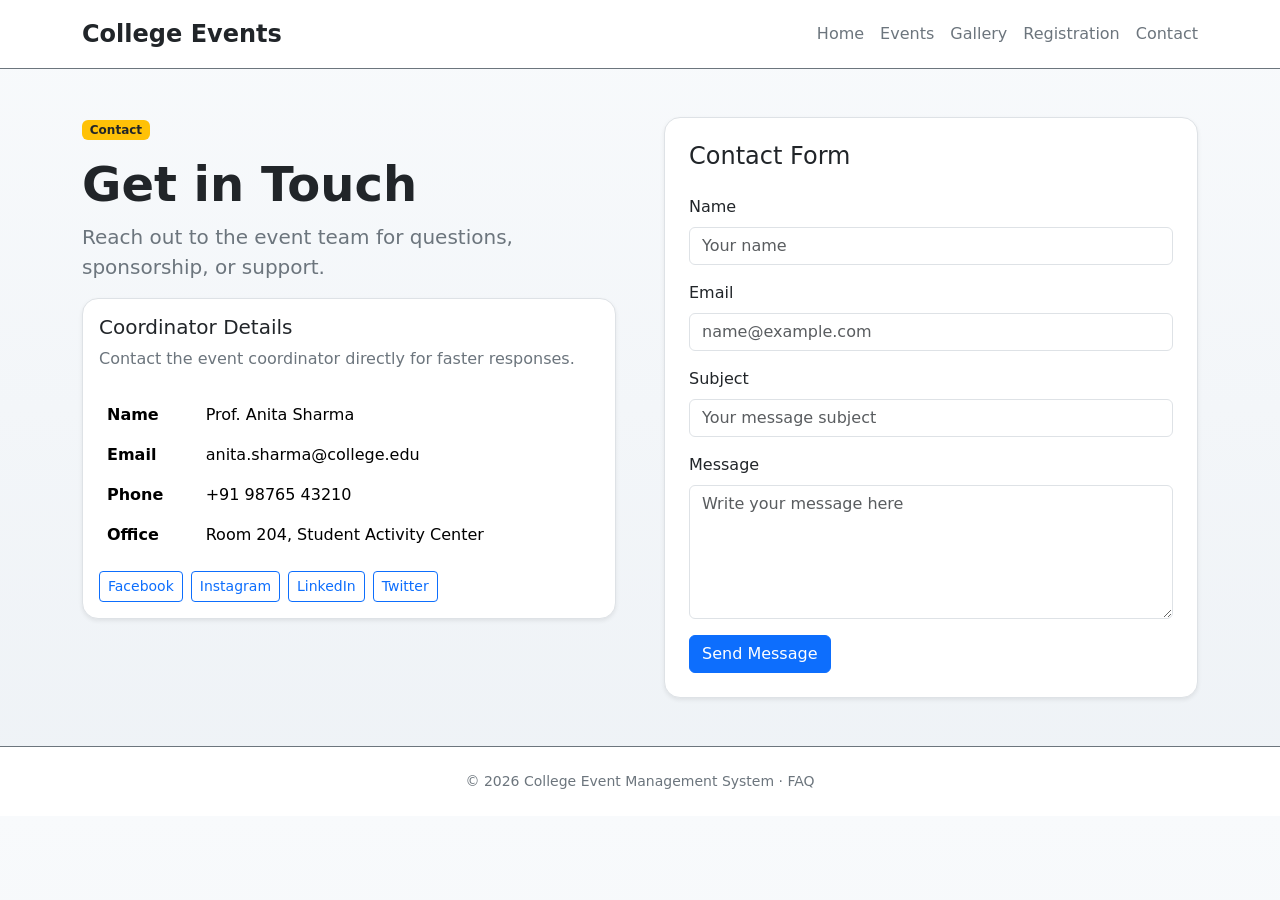
<file: contact.html>
<!DOCTYPE html>
<html lang="en">
<head>
  <meta charset="UTF-8" />
  <meta name="viewport" content="width=device-width, initial-scale=1.0" />
  <title>Contact - College Event Management</title>
  <link href="https://cdn.jsdelivr.net/npm/bootstrap@5.3.3/dist/css/bootstrap.min.css" rel="stylesheet" crossorigin="anonymous" />
  <link rel="stylesheet" href="styles.css" />
</head>
<body class="bg-light text-dark">
  <header class="py-3 bg-white border-bottom border-secondary">
    <div class="container d-flex flex-column flex-md-row align-items-center justify-content-between gap-3">
      <a class="fs-4 fw-bold text-decoration-none text-dark" href="index.html">College Events</a>
      <nav class="d-flex flex-wrap justify-content-center gap-3" aria-label="Primary navigation">
        <a class="text-secondary text-decoration-none fs-6" href="index.html">Home</a>
        <a class="text-secondary text-decoration-none fs-6" href="events.html">Events</a>
        <a class="text-secondary text-decoration-none fs-6" href="gallery.html">Gallery</a>
        <a class="text-secondary text-decoration-none fs-6" href="registration.html">Registration</a>
        <a class="text-secondary text-decoration-none fs-6" href="contact.html">Contact</a>
      </nav>
    </div>
  </header>

  <main>
    <section class="py-5">
      <div class="container">
        <div class="row g-5">
          <div class="col-lg-6">
            <span class="badge bg-warning text-dark mb-3">Contact</span>
            <h1 class="display-5 fw-bold">Get in Touch</h1>
            <p class="lead text-secondary">Reach out to the event team for questions, sponsorship, or support.</p>

            <div class="card mb-4 shadow-sm rounded-4 border">
              <div class="card-body">
                <h5 class="card-title">Coordinator Details</h5>
                <p class="text-secondary mb-4">Contact the event coordinator directly for faster responses.</p>
                <table class="table table-borderless">
                  <tbody>
                    <tr>
                      <th scope="row">Name</th>
                      <td>Prof. Anita Sharma</td>
                    </tr>
                    <tr>
                      <th scope="row">Email</th>
                      <td>anita.sharma@college.edu</td>
                    </tr>
                    <tr>
                      <th scope="row">Phone</th>
                      <td>+91 98765 43210</td>
                    </tr>
                    <tr>
                      <th scope="row">Office</th>
                      <td>Room 204, Student Activity Center</td>
                    </tr>
                  </tbody>
                </table>

                <div class="d-flex flex-wrap gap-2">
                  <a href="#" class="btn btn-outline-primary btn-sm">Facebook</a>
                  <a href="#" class="btn btn-outline-primary btn-sm">Instagram</a>
                  <a href="#" class="btn btn-outline-primary btn-sm">LinkedIn</a>
                  <a href="#" class="btn btn-outline-primary btn-sm">Twitter</a>
                </div>
              </div>
            </div>
          </div>

          <div class="col-lg-6">
            <div class="card shadow-sm rounded-4 border p-4">
              <h2 class="h4 mb-4">Contact Form</h2>
              <form>
                <div class="mb-3">
                  <label for="contactName" class="form-label">Name</label>
                  <input type="text" class="form-control" id="contactName" placeholder="Your name" />
                </div>
                <div class="mb-3">
                  <label for="contactEmail" class="form-label">Email</label>
                  <input type="email" class="form-control" id="contactEmail" placeholder="name@example.com" />
                </div>
                <div class="mb-3">
                  <label for="contactSubject" class="form-label">Subject</label>
                  <input type="text" class="form-control" id="contactSubject" placeholder="Your message subject" />
                </div>
                <div class="mb-3">
                  <label for="contactMessage" class="form-label">Message</label>
                  <textarea class="form-control" id="contactMessage" rows="5" placeholder="Write your message here"></textarea>
                </div>
                <button type="submit" class="btn btn-primary">Send Message</button>
              </form>
            </div>
          </div>
        </div>
      </div>
    </section>
  </main>

  <footer class="py-4 bg-white border-top border-secondary">
    <div class="container text-center text-secondary small">© 2026 College Event Management System · <a href="faq.html" class="text-decoration-none text-secondary">FAQ</a></div>
  </footer>
  <script src="https://cdn.jsdelivr.net/npm/bootstrap@5.3.3/dist/js/bootstrap.bundle.min.js" crossorigin="anonymous"></script>
</body>
</html>
</file>
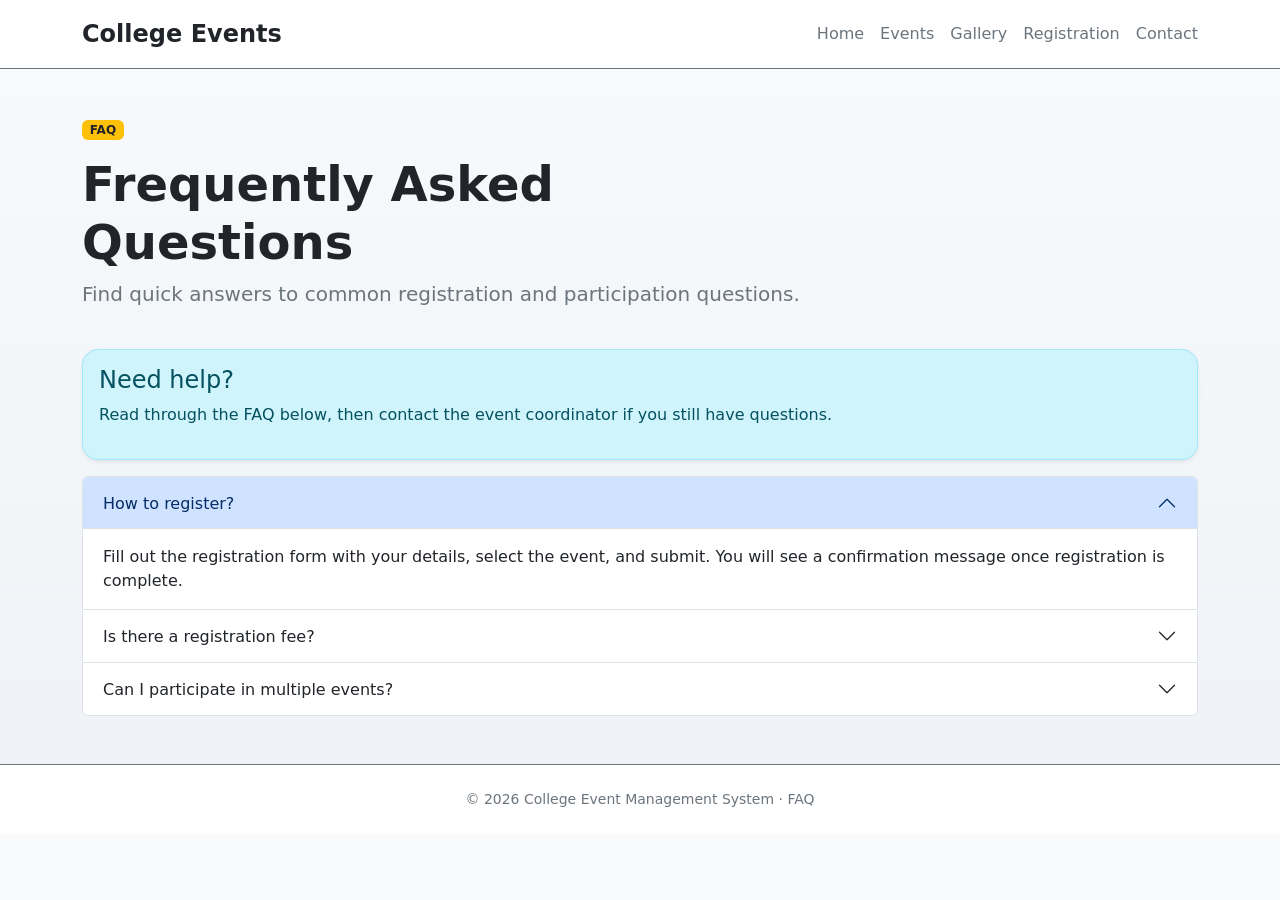
<file: faq.html>
<!DOCTYPE html>
<html lang="en">
<head>
  <meta charset="UTF-8" />
  <meta name="viewport" content="width=device-width, initial-scale=1.0" />
  <title>FAQ - College Event Management</title>
  <link href="https://cdn.jsdelivr.net/npm/bootstrap@5.3.3/dist/css/bootstrap.min.css" rel="stylesheet" crossorigin="anonymous" />
  <link rel="stylesheet" href="styles.css" />
</head>
<body class="bg-light text-dark">
  <header class="py-3 bg-white border-bottom border-secondary">
    <div class="container d-flex flex-column flex-md-row align-items-center justify-content-between gap-3">
      <a class="fs-4 fw-bold text-decoration-none text-dark" href="index.html">College Events</a>
      <nav class="d-flex flex-wrap justify-content-center gap-3" aria-label="Primary navigation">
        <a class="text-secondary text-decoration-none fs-6" href="index.html">Home</a>
        <a class="text-secondary text-decoration-none fs-6" href="events.html">Events</a>
        <a class="text-secondary text-decoration-none fs-6" href="gallery.html">Gallery</a>
        <a class="text-secondary text-decoration-none fs-6" href="registration.html">Registration</a>
        <a class="text-secondary text-decoration-none fs-6" href="contact.html">Contact</a>
      </nav>
    </div>
  </header>

  <main>
    <section class="py-5">
      <div class="container">
        <div class="row align-items-center mb-4">
          <div class="col-lg-8">
            <span class="badge bg-warning text-dark mb-3">FAQ</span>
            <h1 class="display-5 fw-bold">Frequently Asked Questions</h1>
            <p class="lead text-secondary">Find quick answers to common registration and participation questions.</p>
          </div>
        </div>

        <div class="alert alert-info rounded-4 shadow-sm" role="alert">
          <h4 class="alert-heading">Need help?</h4>
          <p>Read through the FAQ below, then contact the event coordinator if you still have questions.</p>
        </div>

        <div class="accordion" id="faqAccordion">
          <div class="accordion-item">
            <h2 class="accordion-header" id="faqHeadingOne">
              <button class="accordion-button" type="button" data-bs-toggle="collapse" data-bs-target="#faqOne" aria-expanded="true" aria-controls="faqOne">
                How to register?
              </button>
            </h2>
            <div id="faqOne" class="accordion-collapse collapse show" aria-labelledby="faqHeadingOne" data-bs-parent="#faqAccordion">
              <div class="accordion-body">
                Fill out the registration form with your details, select the event, and submit. You will see a confirmation message once registration is complete.
              </div>
            </div>
          </div>
          <div class="accordion-item">
            <h2 class="accordion-header" id="faqHeadingTwo">
              <button class="accordion-button collapsed" type="button" data-bs-toggle="collapse" data-bs-target="#faqTwo" aria-expanded="false" aria-controls="faqTwo">
                Is there a registration fee?
              </button>
            </h2>
            <div id="faqTwo" class="accordion-collapse collapse" aria-labelledby="faqHeadingTwo" data-bs-parent="#faqAccordion">
              <div class="accordion-body">
                Most events are free for students, but some special workshops may require a nominal fee. Check event details or contact the coordinator for fee-related information.
              </div>
            </div>
          </div>
          <div class="accordion-item">
            <h2 class="accordion-header" id="faqHeadingThree">
              <button class="accordion-button collapsed" type="button" data-bs-toggle="collapse" data-bs-target="#faqThree" aria-expanded="false" aria-controls="faqThree">
                Can I participate in multiple events?
              </button>
            </h2>
            <div id="faqThree" class="accordion-collapse collapse" aria-labelledby="faqHeadingThree" data-bs-parent="#faqAccordion">
              <div class="accordion-body">
                Yes, students are welcome to register for multiple events as long as the schedules do not conflict. Please check the event schedule before signing up for more than one activity.
              </div>
            </div>
          </div>
        </div>
      </div>
    </section>
  </main>

  <footer class="py-4 bg-white border-top border-secondary">
    <div class="container text-center text-secondary small">© 2026 College Event Management System · <a href="faq.html" class="text-decoration-none text-secondary">FAQ</a></div>
  </footer>
  <script src="https://cdn.jsdelivr.net/npm/bootstrap@5.3.3/dist/js/bootstrap.bundle.min.js" crossorigin="anonymous"></script>
</body>
</html>
</file>
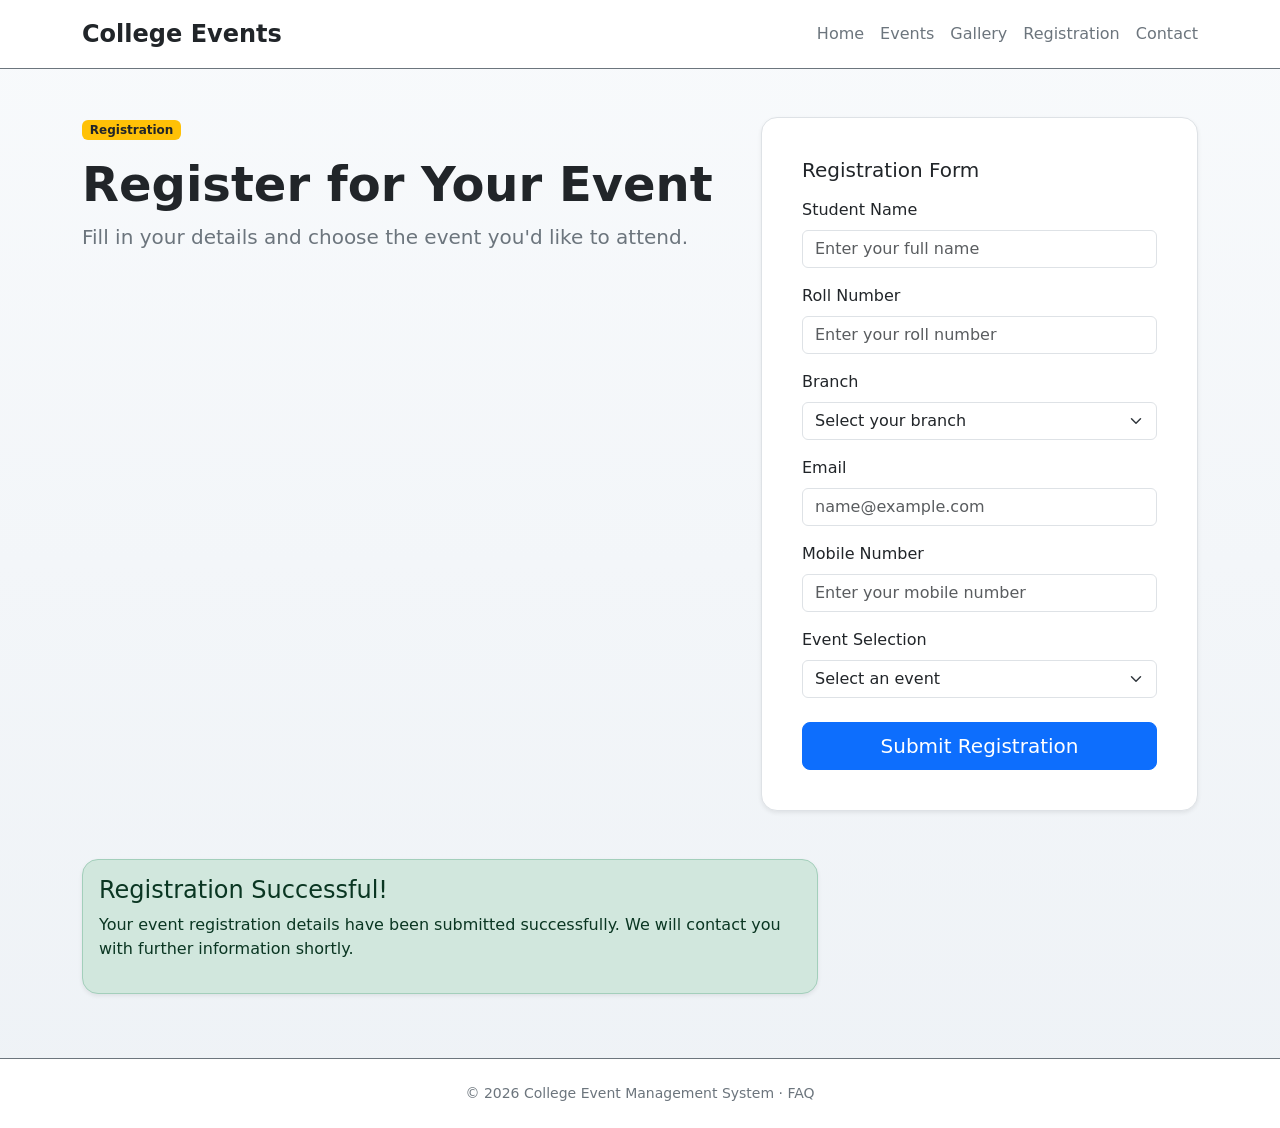
<file: registration.html>
<!DOCTYPE html>
<html lang="en">
<head>
  <meta charset="UTF-8" />
  <meta name="viewport" content="width=device-width, initial-scale=1.0" />
  <title>Event Registration - College Event Management</title>
  <link href="https://cdn.jsdelivr.net/npm/bootstrap@5.3.3/dist/css/bootstrap.min.css" rel="stylesheet" crossorigin="anonymous" />
  <link rel="stylesheet" href="styles.css" />
</head>
<body class="bg-light text-dark">
  <header class="py-3 bg-white border-bottom border-secondary">
    <div class="container d-flex flex-column flex-md-row align-items-center justify-content-between gap-3">
      <a class="fs-4 fw-bold text-decoration-none text-dark" href="index.html">College Events</a>
      <nav class="d-flex flex-wrap justify-content-center gap-3" aria-label="Primary navigation">
        <a class="text-secondary text-decoration-none fs-6" href="index.html">Home</a>
        <a class="text-secondary text-decoration-none fs-6" href="events.html">Events</a>
        <a class="text-secondary text-decoration-none fs-6" href="gallery.html">Gallery</a>
        <a class="text-secondary text-decoration-none fs-6" href="registration.html">Registration</a>
        <a class="text-secondary text-decoration-none fs-6" href="contact.html">Contact</a>
      </nav>
    </div>
  </header>

  <main>
    <section class="py-5">
      <div class="container">
        <div class="row g-5">
          <div class="col-lg-7">
            <span class="badge bg-warning text-dark mb-3">Registration</span>
            <h1 class="display-5 fw-bold">Register for Your Event</h1>
            <p class="lead text-secondary">Fill in your details and choose the event you'd like to attend.</p>
          </div>
          <div class="col-lg-5">
            <div class="card shadow-sm border rounded-4 p-4">
              <div class="card-body">
                <h2 class="h5 mb-3">Registration Form</h2>
                <form>
                  <div class="mb-3">
                    <label class="form-label" for="studentName">Student Name</label>
                    <input class="form-control" id="studentName" type="text" placeholder="Enter your full name" />
                  </div>
                  <div class="mb-3">
                    <label class="form-label" for="rollNumber">Roll Number</label>
                    <input class="form-control" id="rollNumber" type="text" placeholder="Enter your roll number" />
                  </div>
                  <div class="mb-3">
                    <label class="form-label" for="branch">Branch</label>
                    <select class="form-select" id="branch">
                      <option selected>Select your branch</option>
                      <option>Computer Science</option>
                      <option>Electronics</option>
                      <option>Mechanical</option>
                      <option>Civil</option>
                      <option>Business</option>
                    </select>
                  </div>
                  <div class="mb-3">
                    <label class="form-label" for="email">Email</label>
                    <input class="form-control" id="email" type="email" placeholder="name@example.com" />
                  </div>
                  <div class="mb-3">
                    <label class="form-label" for="mobile">Mobile Number</label>
                    <input class="form-control" id="mobile" type="tel" placeholder="Enter your mobile number" />
                  </div>
                  <div class="mb-4">
                    <label class="form-label" for="eventSelect">Event Selection</label>
                    <select class="form-select" id="eventSelect">
                      <option selected>Select an event</option>
                      <option>Technical Quiz</option>
                      <option>Hackathon</option>
                      <option>Poster Presentation</option>
                      <option>Coding Contest</option>
                      <option>Project Expo</option>
                      <option>Cultural Fest</option>
                    </select>
                  </div>
                  <button class="btn btn-primary btn-lg w-100" type="submit">Submit Registration</button>
                </form>
              </div>
            </div>
          </div>
        </div>

        <div class="row mt-5">
          <div class="col-lg-8">
            <div class="alert alert-success rounded-4 shadow-sm" role="alert">
              <h4 class="alert-heading">Registration Successful!</h4>
              <p>Your event registration details have been submitted successfully. We will contact you with further information shortly.</p>
            </div>
          </div>
        </div>
      </div>
    </section>
  </main>

  <footer class="py-4 bg-white border-top border-secondary">
    <div class="container text-center text-secondary small">© 2026 College Event Management System · <a href="faq.html" class="text-decoration-none text-secondary">FAQ</a></div>
  </footer>
  <script src="https://cdn.jsdelivr.net/npm/bootstrap@5.3.3/dist/js/bootstrap.bundle.min.js" crossorigin="anonymous"></script>
</body>
</html>
</file>
<file: styles.css>
:root {
  color-scheme: dark;
  font-family: Inter, system-ui, -apple-system, BlinkMacSystemFont, "Segoe UI", sans-serif;
}

body {
  margin: 0;
  background: linear-gradient(180deg, #f8fafc 0%, #eef2f6 100%);
  color: #212529;
}

.hero {
  background: linear-gradient(135deg, rgba(255, 255, 255, 0.85), rgba(248, 250, 252, 0.95)),
    url('https://images.unsplash.com/photo-1523050854058-8df90110c9f1?auto=format&fit=crop&w=1500&q=80') center/cover no-repeat;
  position: relative;
  overflow: hidden;
}

.hero::after {
  content: '';
  position: absolute;
  inset: 0;
  background: rgba(255, 255, 255, 0.35);
  pointer-events: none;
}

.hero .container,
.hero .row {
  position: relative;
  z-index: 1;
}

.card {
  background: #ffffff;
  border-color: rgba(33, 37, 41, 0.08);
}

.text-secondary {
  color: #6c757d !important;
}

.text-muted {
  color: #6c757d !important;
}
</file>
